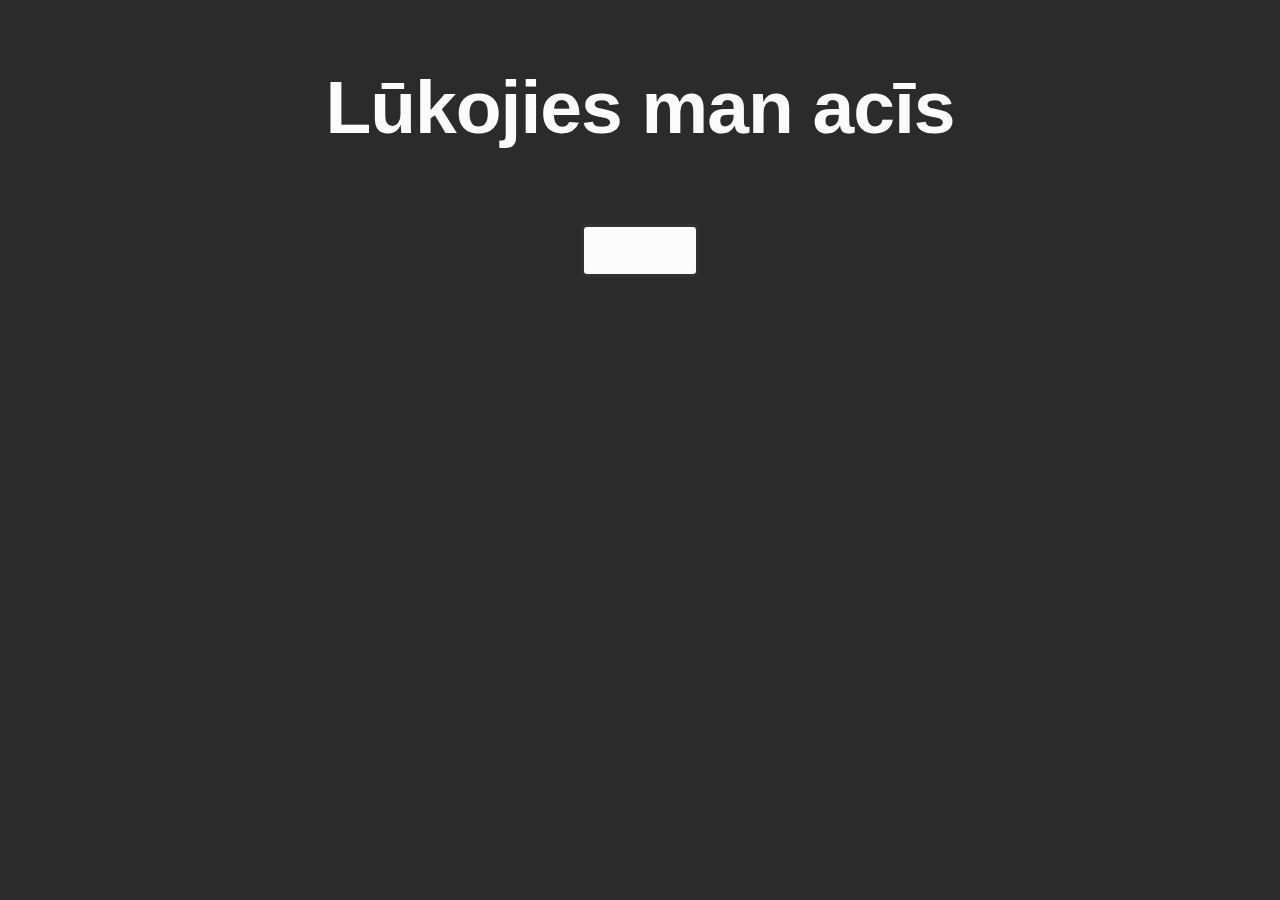
<file: index.html>
<!DOCTYPE html>
<!– Comment text, this will not be visible on the page –>
 
<html>
    <head>
        <meta charset="utf-8">
      <link rel="stylesheet" type="text/css" href="main.css">
        <title>Pēteris no Raunas bāra.</title>
    </head>

<header><span class="h22"><h2>Lūkojies man acīs</h2> </span></header>

    <body>

<div class="tooltip">
    <figure class="ugh"><input type="login" placeholder=""!""/>
</figure>
  <span class="tooltiptext">un pasaki, kā ir.</span>
</div>

</body>


<Style>
.h22 {
  width: 60%;
  text-align:center;
}

.tooltip {
  position: relative;
  display: inline-block;
}

.tooltip .tooltiptext {
  visibility: hidden;
  width: 280px;
  background-color: #2b2b2b;
  color: #fbfbfb;
  text-align: left;
  border-radius: 6px;
  padding: 10px 0;
  position: absolute;
  z-index: 1;
  top: 150%;
  left: 50%;
  margin-left: -60px;
  
  font-family: 'helvetica neue', sans-serif; 
  font-size: 75px; 
  font-weight: bold; 
  letter-spacing: -1px; 
  line-height: 1; 
  /* Fade in tooltip - takes 1 second to go from 0% to 100% opac: */
  opacity: 0;
   transition: 0.1s ease-in-out;
}

.tooltip:hover .tooltiptext {
  visibility: visible;
opacity: 1;
  transition: 2s ease-in-out;
}

.tooltiptext:hover {
}
</Style>
</html>
</file>
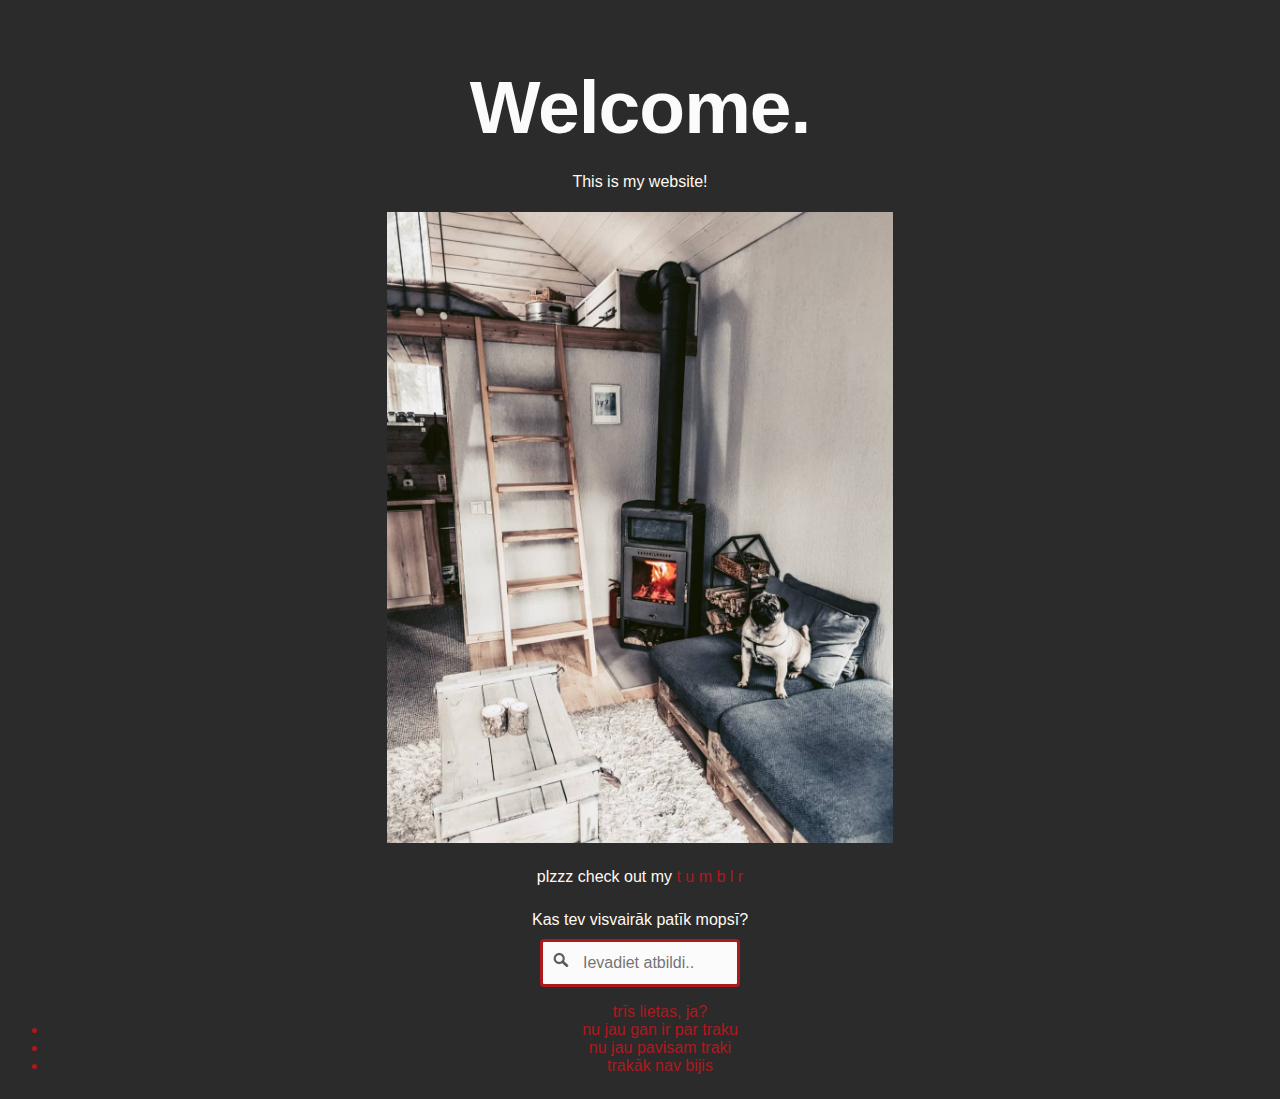
<file: home.html>
<!DOCTYPE html>
<!– Comment text, this will not be visible on the page –>

<html>
    <head>
        <meta charset="utf-8">
      <link rel="stylesheet" type="text/css" href="main.css">
        <title>mopsis pie kamīna</title>
    </head>

<header><h2>Welcome.</h2> </header>

    <body>
    
      <p id="greetings">This is my website!</p>
    
<center><div class="container-walton">
    <div></div>
    <a href="selga.html">
    <figure class="hover07"> 
    <img src="/pics/94737810_1134079863615552_3655927707609208742_n.jpg" class=scaled alt="mopsis" width="300">
</a></figure></div></center>


<center><p> plzzz check out my   <a class="soclink" href="#">  t u m b l r</a></p>

<h6>Kas tev visvairāk patīk mopsī?</h6>

<form>
  <input type="text" name="search" placeholder="Ievadiet atbildi..">
</form>

<footer>
<ul id="list"> 
trīs lietas, ja?
<li>nu jau gan ir par traku</li>
<li>nu jau pavisam traki</li>
<li>trakāk nav bijis</li>
</ul></footer>

  </center> </body>

<Style>
  .container-walton {
  position: relative;
    transition: 1s ease-in-out;
}

                 .container-walton figure img {
    transition: 1.01s ease-in-out;
          opacity: 1;
}
        .container-walton figure:hover img {
          opacity: 0.5; 
          filter: alpha(opacity=90);
          transition: 1s ease-in-out;
}
.container-walton :hover .middle-walton {
  opacity: 1;
    transition: 1s ease-in-out;
}

.hover07 {
  min-width: 300px;
  max-width: 40%;
  max-height: 45%;
}

img.scaled {
  width: 100%;
}

</Style>
</html>
</file>
<file: main.css>
head {
	text-align: center;
}

html, body {
  min-height: 100%;
  display: flex;
  flex-direction: column;
  font-weight: 300;
}

body {
	background-color: #2b2b2b;
	text-align: center;
}

p {
color: #fffaf1;
font-family: 'helvetica neue', sans-serif;
font-weight: 350; 
padding: 5px;
margin-bottom:0px;
margin-top:0px;
}

ul {
color: #fffaf1;
font-family: 'helvetica neue', sans-serif;
font-weight: 350; 
}

#list {
	color: rgb(174,25,30);
}
 
#greetings {
  margin-top: -40px;
}

a {
	text-decoration: none;
}
.soclink:link { 
    text-decoration: none;
color: rgb(174,25,30);
}

.soclink:visited {
    text-decoration: none;
color: #800000;
}

.soclink:hover {
    text-decoration: underline;
    color: #da291c;
}

.soclink: active{
    text-decoration: none;
color: #da291c;
}

  h1 { 
  	color: rgb(174,25,30);
 text-align: center;
 font-weight: 400;
 margin-bottom: 5px;
 text-decoration: none;
}
h1:link, visited  {
	text-decoration: none;
}

h1:hover,active {
	color: #da291c;
	text-decoration: underline;
}
.page-title {
	color: rgb(174,25,30);
  font-family: futura, sans-serif;
  font-weight: 400;
  text-align: center;
font-size:2em;
 margin-bottom: 5px;
 text-decoration: none;
}
.page-title:link, visited  {
	text-decoration: none;
}

.pagetitle:hover,active {
	text-decoration: underline;
}
h2 { color: #fbfbfb; 
	font-family: 'helvetica neue', sans-serif; 
	font-size: 75px; 
	font-weight: bold; 
	letter-spacing: -1px; 
	line-height: 1; 
	text-align: center; }


h6 {color: #fffaf1;
font-family: 'helvetica neue', sans-serif;
font-weight: 500; 
padding: 0px; 
font-size: 16px;
margin-top: 20px;
margin-bottom: 10px;
}

input[type=text] {
  color: #2b2b2b;
  width: 200px;
  box-sizing: border-box;
  border: 3px solid rgb(174,25,30);
  border-radius: 4px;
  font-size: 16px;
  background-color: #fbfbfb;
  background-image: url('/pics/search-mini.png');
  background-position: 10px 10px; 
  background-repeat: no-repeat;
  padding: 12px 20px 12px 40px;
  transition: width 1.3s ease-in-out;
}

input[type=text]:focus {
  color: #2b2b2b;
  width: 300px;
}

input[type=login] {
  color: #2b2b2b;
  width: 100px;
  border: 3px solid #323232; 
  border-radius: 6px;
  padding: 12px 6px 12px 6px;
  font-size: 20px;
  background-color: #fbfbfb;
  background-position: 10px 10px; 
  background-repeat: no-repeat;
  transition: width 0.3s ease-in-out;
font-family: helvetica neue;
text-align:center;
}

input[type=login]:focus {
  color: #2b2b2b;
  width: 50%;
  max-width:700px;
  transition: width 0.3s ease-in-out;
}

thead {
	font-size: 20px;
}
</file>
